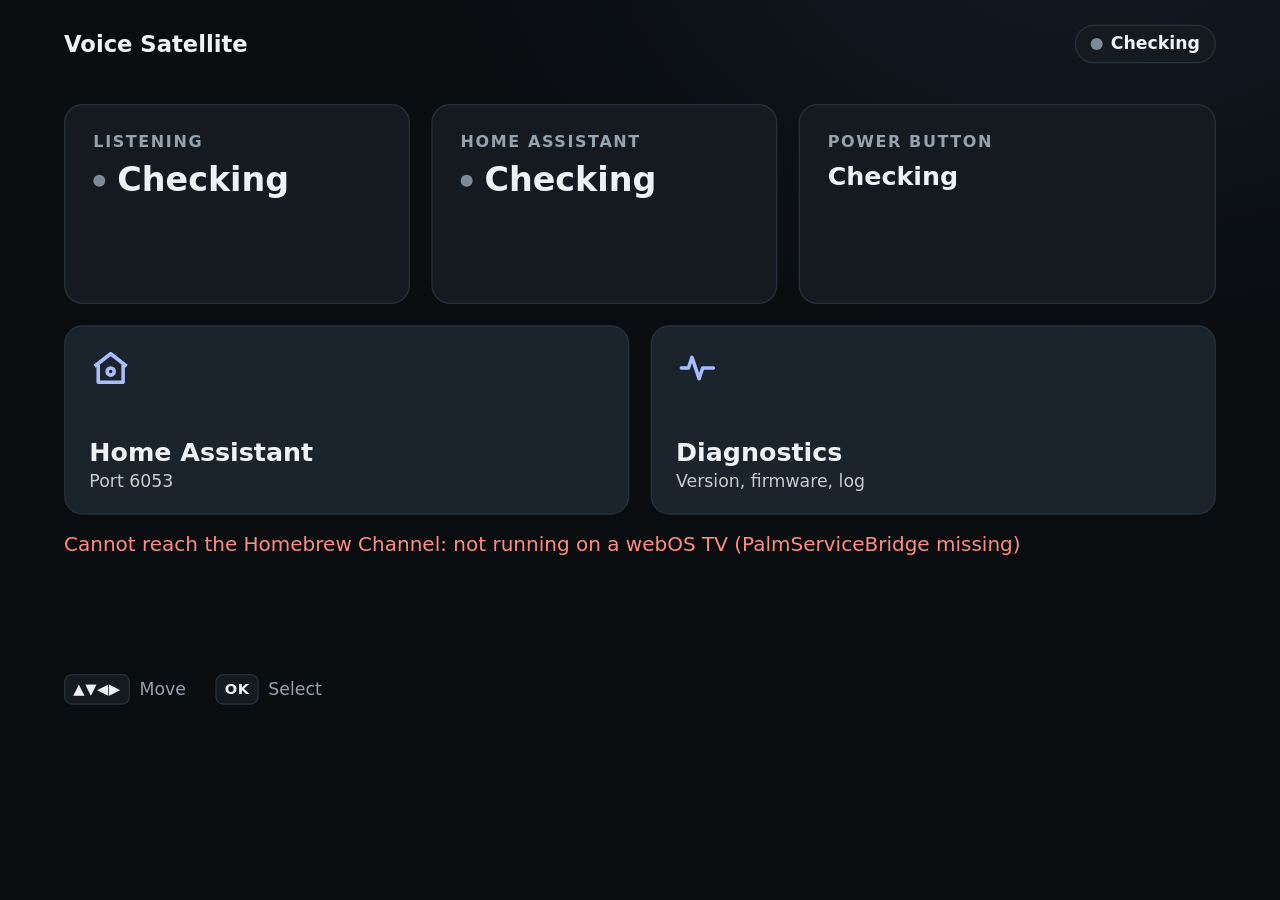
<file: packaging/webos/app/index.html>
<!doctype html>
<html lang="en">
<head>
<meta charset="utf-8">
<title>Voice Satellite</title>
<link rel="stylesheet" href="style.css">
</head>
<body>
<div id="tv" class="tv-screen">
  <header class="tv-top">
    <span class="tv-brand">Voice Satellite</span>
    <span id="crumb" class="tv-crumb"></span>
    <span class="tv-chips">
      <span id="chip-phone" class="chip" hidden><svg viewBox="0 0 24 24" fill="none" stroke="currentColor" stroke-width="2" stroke-linecap="round"><rect x="7" y="2" width="10" height="20" rx="2"/><path d="M11 18h2"/></svg><span id="chip-phone-text">Phone connected</span></span>
      <span id="chip-listen" class="chip"><span id="chip-dot" class="dot"></span><span id="chip-text">Checking</span></span>
    </span>
  </header>

  <div class="tv-body">
    <!-- Home -->
    <section id="home" class="screen">
      <div class="cards3">
        <div id="h-listen-card" class="scard"><div class="sc-label">Listening</div>
          <div class="sc-value"><span id="h-listen-dot" class="dot"></span><span id="h-listen-value">Checking</span></div>
          <div id="h-listen-detail" class="sc-detail"></div></div>
        <div id="h-ha-card" class="scard"><div class="sc-label">Home Assistant</div>
          <div class="sc-value"><span id="h-ha-dot" class="dot"></span><span id="h-ha-value">Checking</span></div>
          <div id="h-ha-detail" class="sc-detail"></div></div>
        <div id="h-power-card" class="scard"><div class="sc-label">Power button</div>
          <div id="h-power-value" class="sc-value sentence">Checking</div>
          <div id="h-power-detail" class="sc-detail"></div></div>
      </div>
      <div id="h-notice" class="notice" hidden aria-live="polite">
        <span id="h-notice-dot" class="dot"></span><span id="h-notice-text" class="notice-text"></span>
        <button id="h-notice-btn" class="btn primary small" hidden></button>
      </div>
      <div class="tiles">
        <button id="h-mic" class="tile">
          <span class="ttop"><span id="h-mic-on" class="ico"><svg viewBox="0 0 24 24" fill="none" stroke="currentColor" stroke-width="2" stroke-linecap="round"><rect x="9" y="3" width="6" height="11" rx="3"/><path d="M5 11a7 7 0 0 0 14 0M12 18v3"/></svg></span><span id="h-mic-off" class="ico"><svg viewBox="0 0 24 24" fill="none" stroke="currentColor" stroke-width="2" stroke-linecap="round"><rect x="9" y="3" width="6" height="11" rx="3"/><path d="M5 11a7 7 0 0 0 14 0M12 18v3M4 4l16 16"/></svg></span><span id="h-mic-pill" class="pill">On</span></span>
          <span class="tile-text"><span class="tile-t">Microphone</span><span id="h-mic-sub" class="tile-s">OK turns it off</span></span>
        </button>
        <button id="h-voice" class="tile">
          <span class="ttop"><svg viewBox="0 0 24 24" fill="none" stroke="currentColor" stroke-width="2" stroke-linecap="round"><path d="M12 3v8"/><path d="M6.3 6.8a8 8 0 1 0 11.4 0"/></svg></span>
          <span class="tile-text"><span class="tile-t">Voice and power</span><span class="tile-s">Always Ready, Hi LG, Keep listening</span></span>
        </button>
        <button id="h-sound" class="tile">
          <span class="ttop"><svg viewBox="0 0 24 24" fill="none" stroke="currentColor" stroke-width="2" stroke-linecap="round" stroke-linejoin="round"><path d="M4 9h4l5-4v14l-5-4H4z"/><path d="M16.5 8.5a5 5 0 0 1 0 7"/><path d="M19 6a8.5 8.5 0 0 1 0 12"/></svg></span>
          <span class="tile-text"><span class="tile-t">Sound</span><span id="h-sound-sub" class="tile-s">Echo cancellation, music</span></span>
        </button>
        <button id="h-ha" class="tile">
          <span class="ttop"><svg viewBox="0 0 24 24" fill="none" stroke="currentColor" stroke-width="2" stroke-linejoin="round"><path d="M3 11l9-7 9 7"/><path d="M5 10v10h14V10"/><circle cx="12" cy="14" r="2"/></svg></span>
          <span class="tile-text"><span class="tile-t">Home Assistant</span><span id="h-ha-sub" class="tile-s">Port 6053</span></span>
        </button>
        <button id="h-diag" class="tile">
          <span class="ttop"><svg viewBox="0 0 24 24" fill="none" stroke="currentColor" stroke-width="2" stroke-linecap="round" stroke-linejoin="round"><path d="M3 12h4l2-6 4 12 2-6h6"/></svg></span>
          <span class="tile-text"><span class="tile-t">Diagnostics</span><span id="h-diag-sub" class="tile-s">Version, firmware, log</span></span>
        </button>
      </div>
      <p id="h-msg" class="msg" aria-live="polite"></p>
    </section>

    <!-- Voice and power -->
    <section id="voice" class="screen" hidden>
      <div class="vgrid">
        <div class="vrows">
          <button id="v-row-ar" class="vrow" role="switch" aria-checked="false">
            <span class="vr-label">Always Ready<span class="vr-tag">LG</span></span>
            <span id="v-ar-state" class="vr-state muted">Checking...</span><span id="v-ar-sw" class="sw na"></span>
            <span class="vr-sub">LG's setting. After the power button the TV waits in a light standby instead of suspending, so the satellite keeps hearing you. Uses more standby power.</span>
            <span id="v-ar-confirm" class="vr-confirm" hidden><span id="v-ar-confirm-text"></span><span class="bar"><i></i></span></span>
          </button>
          <button id="v-row-hl" class="vrow" role="switch" aria-checked="false">
            <span class="vr-label">Hi LG<span class="vr-tag">LG</span></span>
            <span id="v-hl-state" class="vr-state muted">Checking...</span><span id="v-hl-sw" class="sw na"></span>
            <span class="vr-sub">LG's own voice assistant. When it is on, the satellite may not be able to use the microphone.</span>
            <span id="v-hl-confirm" class="vr-confirm" hidden><span id="v-hl-confirm-text"></span><span class="bar"><i></i></span></span>
          </button>
          <button id="v-row-keep" class="vrow" role="switch" aria-checked="false">
            <span class="vr-label">Keep listening<span class="vr-tag">Satellite</span></span>
            <span id="v-keep-state" class="vr-state muted">Checking...</span><span id="v-keep-sw" class="sw na"></span>
            <span class="vr-sub">A satellite setting. After the power button the satellite turns the TV back on with the screen dark. You can still talk to it and hear replies. Press power again for the picture.</span>
            <span id="v-keep-confirm" class="vr-confirm" hidden><span id="v-keep-confirm-text"></span><span class="bar"><i></i></span></span>
          </button>
          <div class="btnrow vfoot"><button id="v-refresh" class="btn">Refresh</button><p id="v-message" class="msg" aria-live="polite"></p></div>
        </div>
        <div class="vside">
          <div class="outcome" aria-live="polite">
            <div class="sc-label">What the power button does</div>
            <div id="v-headline" class="oc-head">Checking...</div>
            <div id="v-detail" class="oc-detail"></div>
            <div class="oc-listen"><span id="v-listen-dot" class="dot"></span><span id="v-listening"></span></div>
            <div id="v-notes" class="oc-notes"></div>
          </div>
          <div id="v-hint" class="vhint" hidden>
            <p id="v-hint-text"></p>
            <button id="v-hint-btn" class="btn" hidden>Turn on Always Ready</button>
          </div>
          <p id="v-warning" class="help"></p>
        </div>
      </div>
    </section>

    <!-- Sound: echo cancellation, music and the remote mic button (config keys; a change restarts the daemon) -->
    <section id="sound" class="screen" hidden>
      <div class="vgrid">
        <div class="vrows">
          <button id="s-row-aec" class="vrow" role="switch" aria-checked="false">
            <span class="vr-label">Echo cancellation<span class="vr-tag">Satellite</span></span>
            <span id="s-aec-state" class="vr-state muted">Checking...</span><span id="s-aec-sw" class="sw na"></span>
            <span class="vr-sub">Lets the TV hear you while it plays sound. Uses a little more CPU.</span>
            <span id="s-aec-confirm" class="vr-confirm" hidden><span id="s-aec-confirm-text"></span><span class="bar"><i></i></span></span>
          </button>
          <button id="s-row-music" class="vrow" role="switch" aria-checked="false">
            <span class="vr-label">Music<span class="vr-tag">Satellite</span></span>
            <span id="s-music-state" class="vr-state muted">Checking...</span><span id="s-music-sw" class="sw na"></span>
            <span class="vr-sub">Lets Home Assistant or Music Assistant play music on this TV. Experimental.</span>
            <span id="s-music-confirm" class="vr-confirm" hidden><span id="s-music-confirm-text"></span><span class="bar"><i></i></span></span>
          </button>
          <button id="s-row-mic" class="vrow" role="switch" aria-checked="false">
            <span class="vr-label">Remote mic button &#8594; Home Assistant<span class="vr-tag">Satellite</span></span>
            <span id="s-mic-state" class="vr-state muted">Checking...</span><span id="s-mic-sw" class="sw na"></span>
            <span class="vr-sub">Replaces LG's voice assistant on the mic button while on. On verified TVs the key never reaches LG (no toast); elsewhere LG's toast "not supported" may appear.</span>
            <span id="s-mic-confirm" class="vr-confirm" hidden><span id="s-mic-confirm-text"></span><span class="bar"><i></i></span></span>
          </button>
          <button id="s-row-overlay" class="vrow" role="switch" aria-checked="false">
            <span class="vr-label">On-screen assistant<span class="vr-tag">Satellite</span></span>
            <span id="s-overlay-state" class="vr-state muted">Checking...</span><span id="s-overlay-sw" class="sw na"></span>
            <span class="vr-sub">Shows listening, what you said and the answer in a small panel over the picture. No sound. Off by default for now.</span>
            <span id="s-overlay-confirm" class="vr-confirm" hidden><span id="s-overlay-confirm-text"></span><span class="bar"><i></i></span></span>
          </button>
          <p id="s-msg" class="msg" aria-live="polite"></p>
        </div>
        <div class="vside">
          <div class="outcome">
            <div class="sc-label">Applying a change</div>
            <div id="s-note-head" class="oc-head">A change restarts the voice service briefly.</div>
            <div id="s-note-detail" class="oc-detail">The satellite stops listening for a few seconds, then Home Assistant reconnects by itself. An open phone setup session ends.</div>
          </div>
          <p id="s-warning" class="help"></p>
        </div>
      </div>
    </section>

    <!-- Home Assistant -->
    <section id="ha" class="screen" hidden>
      <div class="hagrid">
        <div class="ha-status">
          <div id="ha-head" class="ha-head"><span id="ha-dot" class="dot"></span><span id="ha-value">Checking</span></div>
          <p id="ha-sub" class="ha-sub"></p>
          <div id="ha-count" class="count" hidden><span id="ha-count-time" class="big-count">10:00</span><span>left to pair</span></div>
          <div class="addr"><div class="k">Address</div><div class="k">Port</div><div id="ha-addr" class="v">unknown</div><div id="ha-port" class="v">6053</div></div>
          <p id="ha-steps" class="ha-small"></p>
          <p id="ha-msg" class="msg" aria-live="polite"></p>
        </div>
        <div class="actcol">
          <button id="a-pair" class="act lead"><svg viewBox="0 0 24 24" fill="none" stroke="currentColor" stroke-width="2" stroke-linecap="round"><path d="M10 14a4 4 0 0 0 6 0l3-3a4 4 0 0 0-6-6l-1 1"/><path d="M14 10a4 4 0 0 0-6 0l-3 3a4 4 0 0 0 6 6l1-1"/></svg><span class="act-t">Start pairing</span><span id="a-pair-sub" class="act-s">Opens for 10 minutes</span></button>
          <button id="a-phone" class="act"><svg viewBox="0 0 24 24" fill="none" stroke="currentColor" stroke-width="2" stroke-linecap="round"><rect x="7" y="2" width="10" height="20" rx="2"/><path d="M11 18h2"/></svg><span id="a-phone-t" class="act-t">Set up with your phone</span><span id="a-phone-sub" class="act-s">Shows a code to scan</span></button>
          <button id="a-reset" class="act" data-confirm="1"><svg viewBox="0 0 24 24" fill="none" stroke="currentColor" stroke-width="2" stroke-linecap="round"><path d="M4 4v6h6"/><path d="M4.5 15a8 8 0 1 0 1.9-8.3L4 10"/></svg><span id="a-reset-t" class="act-t">Reset pairing</span><span id="a-reset-sub" class="act-s">Unpairs this TV</span></button>
          <button id="a-endphone" class="act" hidden><svg viewBox="0 0 24 24" fill="none" stroke="currentColor" stroke-width="2" stroke-linecap="round"><rect x="7" y="2" width="10" height="20" rx="2"/><path d="M11 18h2"/></svg><span class="act-t">End phone session</span><span id="a-endphone-sub" class="act-s"></span></button>
        </div>
      </div>
    </section>

    <!-- Home Assistant / Phone setup (QR) -->
    <section id="setup" class="screen" hidden>
      <div class="qrview">
        <div id="q-box" class="qr-wrap">
          <canvas id="q-qr" width="552" height="552"></canvas>
          <div id="q-used" class="qr-used" hidden>Code used.<br>It works only once.</div>
          <div id="q-noqr" class="qr-used" hidden></div>
        </div>
        <div class="qr-side">
          <h2>Set up with your phone</h2>
          <ol class="steps"><li>Scan the code with the phone camera.</li><li>Change settings on the phone.</li><li>Press OK here to allow each change.</li></ol>
          <div id="q-urlbox" class="url">Or open <code id="q-url"></code><br>The phone must be on the same network as the TV.</div>
          <div id="q-count" class="count" hidden><span>Code closes in</span><span id="q-time" class="big-count">10:00</span></div>
          <div id="q-conn" class="ok-line" hidden></div>
          <p id="q-other" class="warn-line" hidden></p>
          <p id="q-hint" class="warn-line" hidden></p>
          <p id="q-state" class="state-line" aria-live="polite"></p>
          <div class="btnrow"><button id="q-done" class="btn primary">Done</button><button id="q-again" class="btn" hidden>Start again</button></div>
        </div>
      </div>
    </section>

    <!-- Diagnostics -->
    <section id="diag" class="screen" hidden>
      <div class="dgrid">
        <div>
          <div class="facts">
            <div class="fact"><div class="k">Version</div><div id="d-version" class="v">?</div></div>
            <div class="fact"><div class="k">Firmware</div><div class="v"><span id="d-fw">?</span><span id="d-fw-tag" class="tag idle" hidden></span></div></div>
            <div class="fact"><div class="k">Microphone check</div><div class="v"><span id="d-check-tag" class="tag idle">Not run</span><span id="d-check-text"></span></div></div>
            <div class="fact"><div class="k">Service</div><div id="d-service" class="v">?</div></div>
            <div class="fact"><div class="k">Device</div><div id="d-device" class="v">?</div></div>
            <div class="fact"><div class="k">TV</div><div id="d-tv" class="v">?</div></div>
          </div>
          <div class="log-k">Recent log</div>
          <pre id="d-log" class="log">(no log yet)</pre>
        </div>
        <div class="actcol">
          <button id="d-check" class="act"><svg viewBox="0 0 24 24" fill="none" stroke="currentColor" stroke-width="2" stroke-linecap="round"><rect x="9" y="3" width="6" height="11" rx="3"/><path d="M5 11a7 7 0 0 0 14 0M12 18v3"/></svg><span class="act-t">Re-run microphone check</span><span class="act-s">About 10 seconds, nothing is recorded</span></button>
          <button id="d-report" class="act"><svg viewBox="0 0 24 24" fill="none" stroke="currentColor" stroke-width="2" stroke-linejoin="round"><path d="M6 3h9l4 4v14H6z"/><path d="M9 12h7M9 16h7M9 8h4"/></svg><span class="act-t">Report compatibility</span><span class="act-s">Shows a code for GitHub</span></button>
          <button id="d-ack" class="act" hidden><svg viewBox="0 0 24 24" fill="none" stroke="currentColor" stroke-width="2" stroke-linecap="round"><path d="M5 12l4 4 10-10"/></svg><span class="act-t">Acknowledge firmware</span><span class="act-s">It works on this firmware</span></button>
          <button id="d-more" class="act"><svg viewBox="0 0 24 24" fill="currentColor"><circle cx="5" cy="12" r="2"/><circle cx="12" cy="12" r="2"/><circle cx="19" cy="12" r="2"/></svg><span class="act-t">More actions</span><span class="act-s">Stop, start at boot, remove</span></button>
          <p id="d-compat" class="help" hidden></p>
          <p id="d-msg" class="msg" aria-live="polite"></p>
        </div>
      </div>
    </section>

    <!-- Diagnostics / Report compatibility -->
    <section id="report" class="screen" hidden>
      <div class="qrview">
        <div class="qr-wrap"><canvas id="r-qr" width="552" height="552"></canvas></div>
        <div class="qr-side">
          <h2>Report compatibility</h2>
          <p id="r-title" class="ha-sub"></p>
          <p class="ha-sub">Scan with your phone. GitHub opens a new issue with this report filled in. You read it and press Submit. Nothing is sent from the TV. No serial number, address, name, key, audio or transcript.</p>
          <pre id="r-text" class="report-text"></pre>
          <p id="r-url" class="url-small"></p>
          <p id="r-error" class="bad-line"></p>
          <div class="btnrow"><button id="r-back" class="btn primary">Done</button></div>
        </div>
      </div>
    </section>

    <!-- Diagnostics / More actions -->
    <section id="more" class="screen" hidden>
      <div class="dgrid">
        <div class="actcol">
          <button id="x-stop" class="act plain"><span class="act-t">Stop the satellite</span><span class="act-s">One press. Start it again here.</span></button>
          <button id="x-start" class="act plain"><span class="act-t">Start the satellite</span><span class="act-s">One press</span></button>
          <button id="x-boot-on" class="act plain"><span class="act-t">Start at boot: turn on</span><span class="act-s">One press</span></button>
          <button id="x-boot-off" class="act plain"><span class="act-t">Start at boot: turn off</span><span class="act-s">One press</span></button>
          <button id="x-crash" class="act plain"><span class="act-t">Clear crash-loop marker</span><span class="act-s">One press</span></button>
          <button id="x-uninstall" class="act plain" data-confirm="1"><span id="x-uninstall-t" class="act-t">Remove service (keep settings)</span><span id="x-uninstall-sub" class="act-s">Asks twice</span></button>
          <button id="x-purge" class="act plain" data-confirm="1"><span id="x-purge-t" class="act-t">Remove service and all data</span><span id="x-purge-sub" class="act-s">Asks twice</span></button>
        </div>
        <div>
          <p class="help">Rarely needed actions live here, away from Home. Back returns to Diagnostics.</p>
          <p id="x-msg" class="msg" aria-live="polite"></p>
        </div>
      </div>
    </section>
  </div>

  <footer class="tv-keys">
    <span><span class="cap">&#9650;&#9660;&#9664;&#9654;</span>Move</span>
    <span><span class="cap">OK</span><span id="key-ok">Select</span></span>
    <span id="key-back-box" hidden><span class="cap">BACK</span><span id="key-back">Home</span></span>
  </footer>

  <!-- A request from the phone (docs/design/phone-setup.md section 7) -->
  <div id="overlay" class="tv-modal" hidden>
    <div class="modal-card" role="alertdialog" aria-label="Request from a phone">
      <div class="mc-from"><svg viewBox="0 0 24 24" fill="none" stroke="currentColor" stroke-width="2" stroke-linecap="round"><rect x="7" y="2" width="10" height="20" rx="2"/><path d="M11 18h2"/></svg><span id="m-from">Phone wants to:</span></div>
      <div id="m-what" class="mc-what"></div>
      <div id="m-detail" class="mc-detail"></div>
      <div class="mc-keys">Press OK to allow, Back to refuse.</div>
      <div class="mc-row"><button id="m-allow" class="btn primary">Allow</button><button id="m-refuse" class="btn">Refuse</button><span class="mc-time">Refused by itself in <span id="m-time">1:00</span></span></div>
    </div>
  </div>
</div>

<script src="qrcodegen.js"></script>
<script src="voicepower.js"></script>
<script src="app.js"></script>
</body>
</html>
</file>
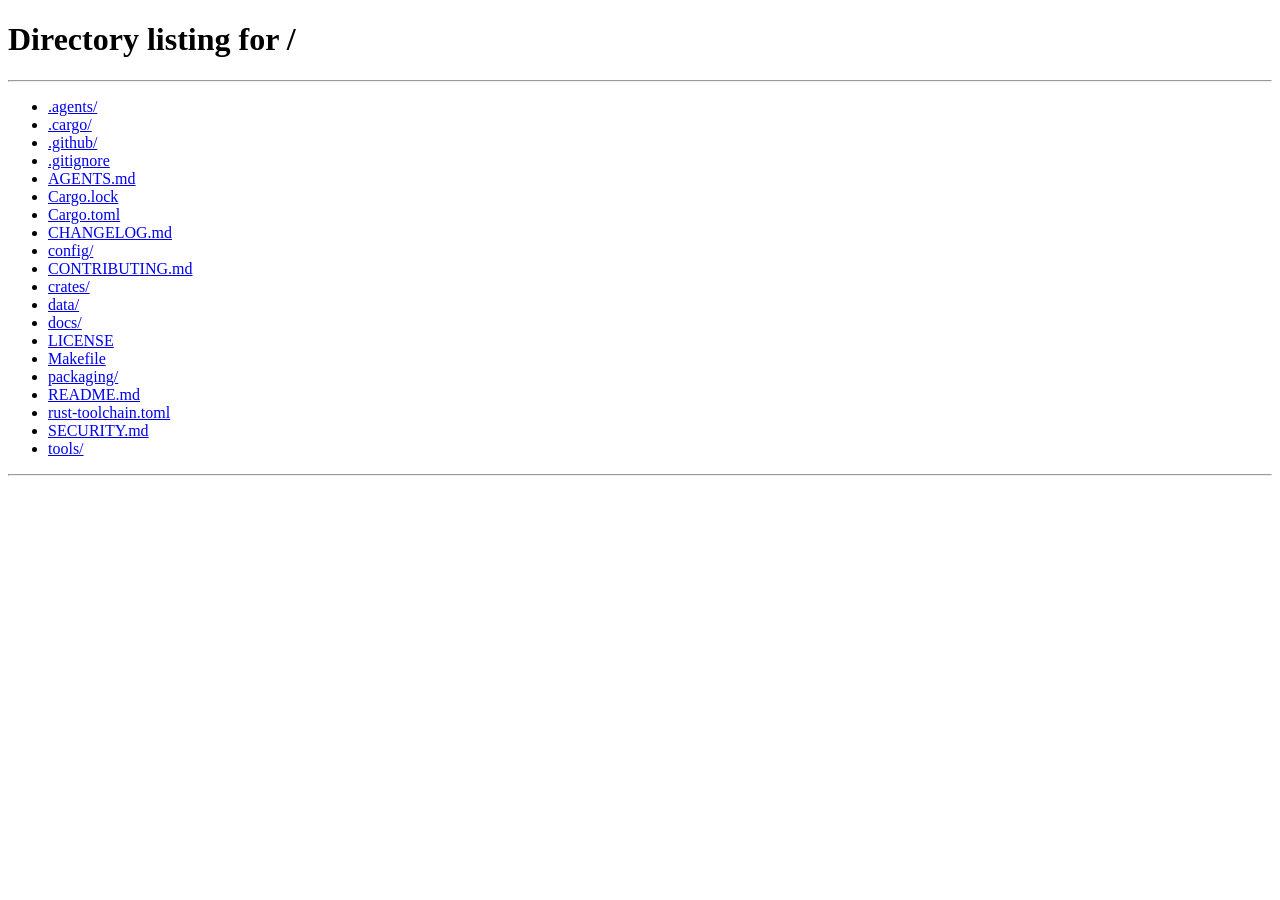
<file: crates/setup-server/assets/continue.html>
<!doctype html>
<html lang="en">
<head>
<meta charset="utf-8">
<meta name="viewport" content="width=device-width, initial-scale=1">
<meta name="color-scheme" content="dark light">
<meta name="referrer" content="no-referrer">
<meta http-equiv="refresh" content="0; url=/">
<title>Voice Satellite setup</title>
<link rel="icon" href="data:,">
</head>
<body>
<h1>Connected to the TV</h1>
<p><a href="/">Continue</a></p>
</body>
</html>
</file>
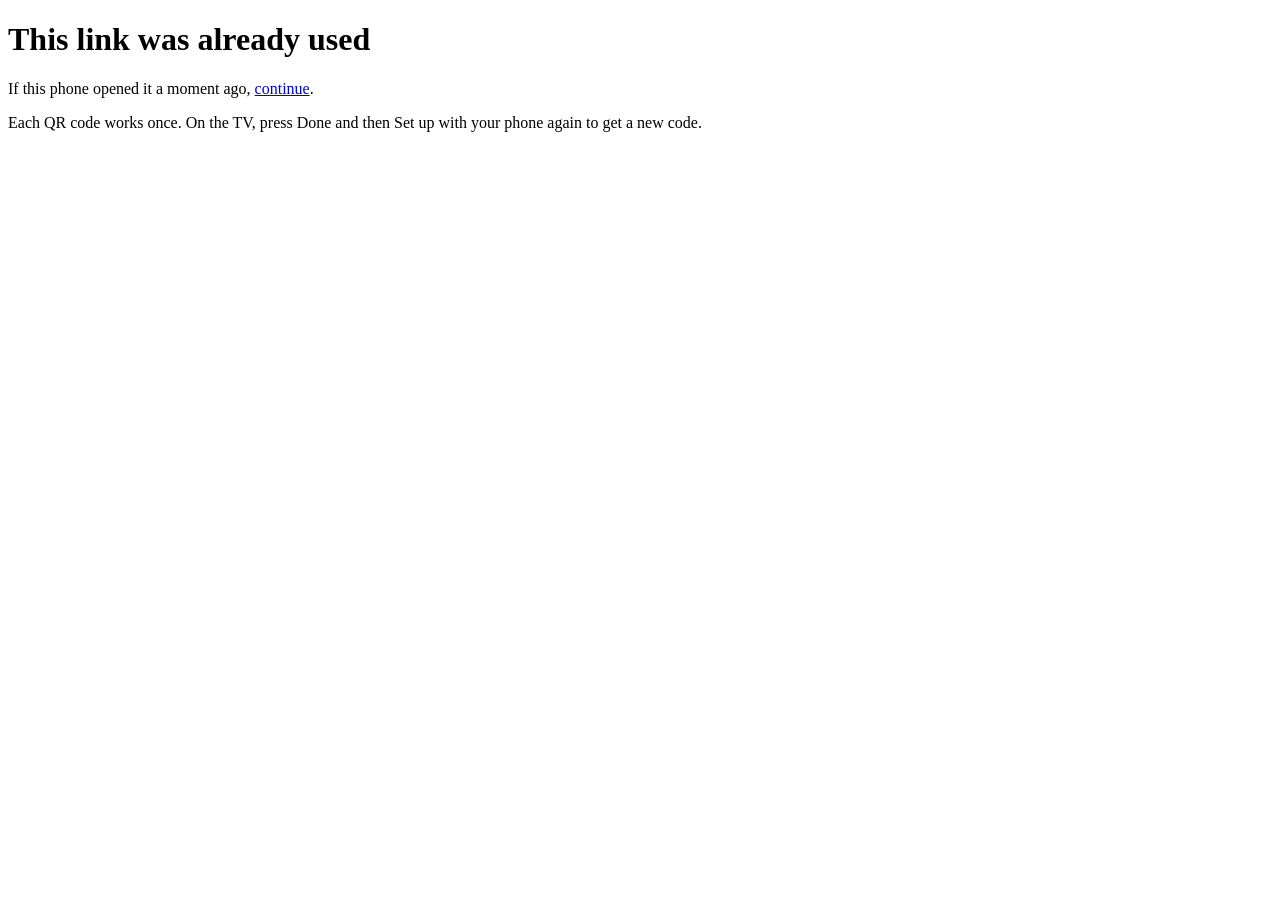
<file: crates/setup-server/assets/link-used.html>
<!doctype html>
<html lang="en">
<head>
<meta charset="utf-8">
<meta name="viewport" content="width=device-width, initial-scale=1">
<meta name="referrer" content="no-referrer">
<title>Link already used</title>
<link rel="icon" href="data:,">
</head>
<body>
<h1>This link was already used</h1>
<p>If this phone opened it a moment ago, <a href="/">continue</a>.</p>
<p>Each QR code works once. On the TV, press Done and then Set up with your phone again to get a new code.</p>
</body>
</html>
</file>
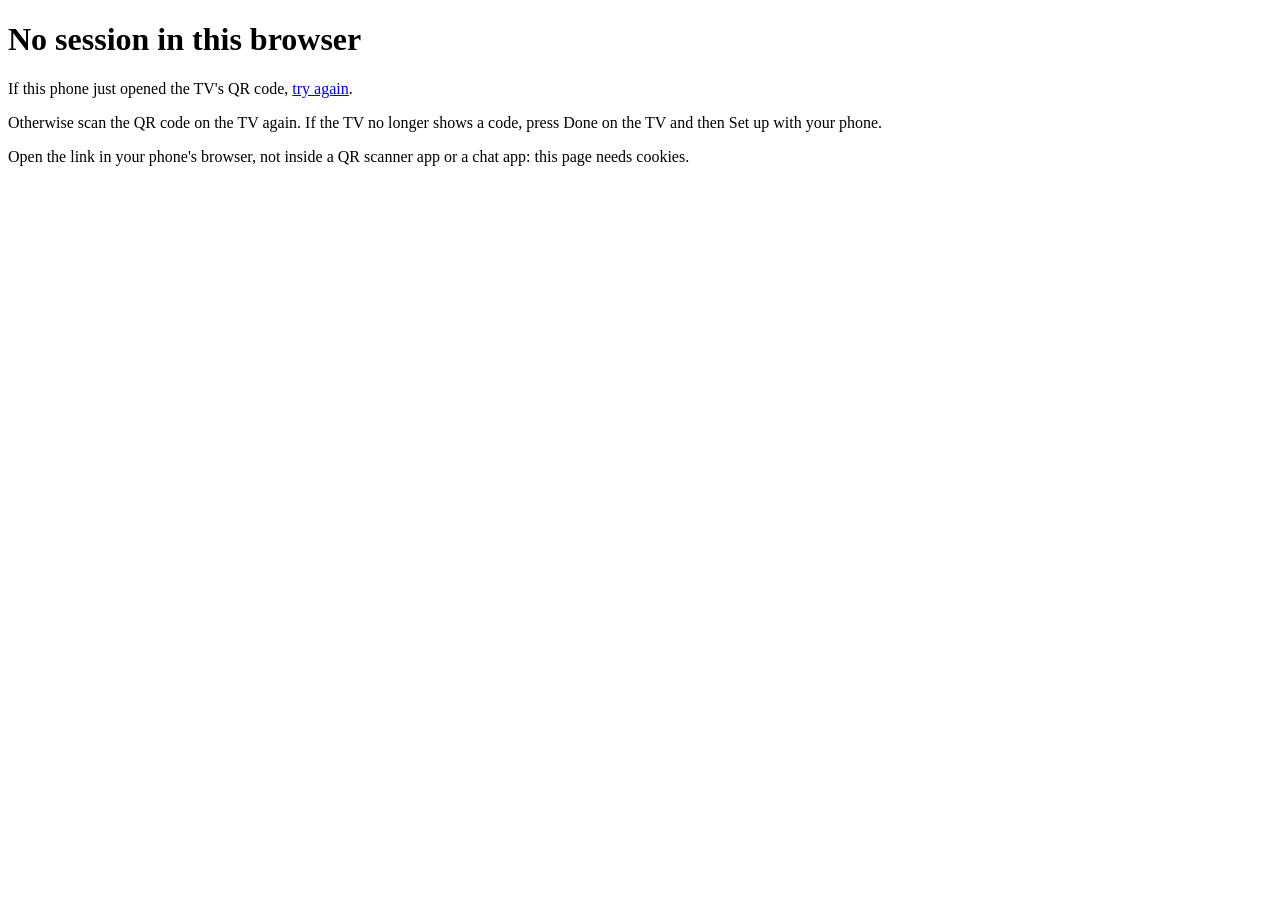
<file: crates/setup-server/assets/no-session.html>
<!doctype html>
<html lang="en">
<head>
<meta charset="utf-8">
<meta name="viewport" content="width=device-width, initial-scale=1">
<meta name="referrer" content="no-referrer">
<title>No session</title>
<link rel="icon" href="data:,">
</head>
<body>
<h1>No session in this browser</h1>
<p>If this phone just opened the TV's QR code, <a href="/">try again</a>.</p>
<p>Otherwise scan the QR code on the TV again. If the TV no longer shows a code, press Done on the TV and then Set up with your phone.</p>
<p>Open the link in your phone's browser, not inside a QR scanner app or a chat app: this page needs cookies.</p>
</body>
</html>
</file>
<file: packaging/webos/app/style.css>
/*
 * Voice Satellite TV app, "Calm dark" design (owner choice, 2026-11-05).
 * Drawn for a 1920x1080 page; app.js scales the stage when the web runtime
 * reports another width (1280x720 on some models).
 *
 * The tokens below are shared with the phone setup page (same names).
 * Fonts: no network on the TV and no font file is vendored (a font is a
 * third-party binary; LG's own UI font is already on the TV), so the stack
 * starts with LG's system font and falls back to common sans fonts.
 */
:root {
  --t-bg: #0A0D10; --t-bg-glow: #121A24; --t-card: #141A20; --t-card2: #1B232C; --t-line: #26303A;
  --t-fg: #EEF2F5; --t-muted: #95A2AF; --t-accent: #A8BEFF; --t-on-accent: #0A0D10;
  --t-focus: #FFFFFF; --t-focus-glow: rgba(168, 190, 255, 0.22);
  --t-ok: #63D3A3; --t-warn: #F2C46C; --t-bad: #FF8C82; --t-idle: #7D8A97;
  --t-font: "LG Smart UI", "Museo Sans", "Atkinson Hyperlegible Next", "Atkinson Hyperlegible", "Roboto", "Noto Sans", "DejaVu Sans", sans-serif;
  --t-mono: "IBM Plex Mono", "DejaVu Sans Mono", "Liberation Mono", monospace;
  --t-radius: 28px;
  --t-overlay: rgba(4, 6, 8, 0.82);
}
* { box-sizing: border-box; }
html, body { margin: 0; width: 100%; height: 100%; overflow: hidden; background: var(--t-bg); color: var(--t-fg); }
[hidden] { display: none !important; }

.tv-screen {
  position: absolute; left: 0; top: 0; width: 1920px; height: 1080px; overflow: hidden;
  transform-origin: 0 0;
  background: radial-gradient(1400px 900px at 85% -10%, var(--t-bg-glow), var(--t-bg) 70%);
  color: var(--t-fg); font-family: var(--t-font); font-size: 32px; line-height: 1.3;
  display: flex; flex-direction: column;
}
button { font: inherit; color: inherit; text-align: left; cursor: pointer; margin: 0; }

/* top bar, body, key hints */
.tv-top { height: 132px; padding: 0 96px; display: flex; align-items: center; flex: 0 0 auto; }
.tv-brand { font-size: 34px; font-weight: 700; }
.tv-crumb { font-size: 34px; color: var(--t-muted); margin-left: 28px; }
.tv-chips { margin-left: auto; display: flex; }
.chip { display: inline-flex; align-items: center; padding: 10px 22px; margin-left: 16px; border-radius: 999px; background: var(--t-card); border: 2px solid var(--t-line); font-size: 26px; font-weight: 700; }
.chip svg { width: 28px; height: 28px; margin-right: 12px; }
.chip .dot { margin-right: 12px; }
.tv-body { flex: 1 1 auto; padding: 24px 96px 0; position: relative; min-height: 0; }
.tv-keys { height: 92px; flex: 0 0 auto; padding: 0 96px; display: flex; align-items: center; color: var(--t-muted); font-size: 26px; }
.tv-keys > span { display: inline-flex; align-items: center; margin-right: 44px; }
.cap { display: inline-flex; align-items: center; justify-content: center; min-width: 58px; height: 46px; padding: 0 12px; margin-right: 14px; border-radius: 12px; border: 2px solid var(--t-line); background: var(--t-card); color: var(--t-fg); font-weight: 700; font-size: 22px; letter-spacing: 0.04em; }

/* dots and tones */
.dot { width: 18px; height: 18px; border-radius: 50%; background: var(--t-idle); flex: 0 0 auto; display: inline-block; }
.tone-ok .dot, .dot.ok { background: var(--t-ok); }
.tone-warn .dot, .dot.warn { background: var(--t-warn); }
.tone-bad .dot, .dot.bad { background: var(--t-bad); }
.tone-accent .dot, .dot.accent { background: var(--t-accent); }
.dot.live { animation: pulse 2.2s ease-out infinite; }
@keyframes pulse { 0% { box-shadow: 0 0 0 0 rgba(99, 211, 163, 0.55); } 80%, 100% { box-shadow: 0 0 0 16px rgba(99, 211, 163, 0); } }

/* focus: the remote's highlight, strong on every focusable element */
.tile, .act, .vrow, .btn { transition: transform 0.12s ease, box-shadow 0.12s ease; }
.tile:focus, .act:focus, .vrow:focus, .btn:focus {
  outline: 6px solid var(--t-focus); outline-offset: 6px; box-shadow: 0 0 0 22px var(--t-focus-glow); transform: scale(1.02);
}
.is-disabled { opacity: 0.55; }

/* Home */
.cards3 { display: flex; }
.scard { flex: 1 1 0; background: var(--t-card); border: 2px solid var(--t-line); border-radius: var(--t-radius); padding: 40px 42px 44px; min-height: 300px; min-width: 0; margin-right: 32px; }
.scard:last-child { margin-right: 0; flex-grow: 1.25; }
.sc-label { font-size: 24px; text-transform: uppercase; letter-spacing: 0.1em; color: var(--t-muted); font-weight: 700; }
.sc-value { font-size: 50px; font-weight: 700; line-height: 1.1; display: flex; align-items: center; margin-top: 14px; }
.sc-value .dot { margin-right: 18px; }
.sc-value.sentence { font-size: 38px; line-height: 1.2; display: block; }
.sc-detail { font-size: 28px; color: var(--t-muted); line-height: 1.35; margin-top: 14px; }
.notice { margin-top: 28px; display: flex; align-items: center; font-size: 28px; padding: 18px 28px; border-radius: 18px; background: var(--t-card); border: 2px solid var(--t-line); }
.notice .dot { margin-right: 18px; }
.notice-text { flex: 1 1 auto; }
.notice .btn { margin-left: 28px; flex: 0 0 auto; }
.tiles { margin-top: 32px; display: flex; }
.tile { flex: 1 1 0; min-width: 0; height: 284px; margin-right: 32px; border-radius: var(--t-radius); padding: 30px 36px; display: flex; flex-direction: column; justify-content: space-between; background: var(--t-card2); color: var(--t-fg); border: 2px solid var(--t-line); }
.tile:last-child { margin-right: 0; }
.tile svg { width: 64px; height: 64px; color: var(--t-accent); }
.ico { display: inline-block; }
.ttop { display: flex; justify-content: space-between; align-items: flex-start; }
.tile-text { display: block; }
.tile-t { display: block; font-size: 38px; font-weight: 700; line-height: 1.1; }
.tile-s { display: block; font-size: 26px; opacity: 0.82; margin-top: 6px; }
.pill { font-size: 24px; font-weight: 800; padding: 6px 18px; border-radius: 999px; background: var(--t-card); color: var(--t-fg); border: 2px solid var(--t-line); }
.pill.off { color: var(--t-warn); }
.msg { margin: 24px 0 0; font-size: 30px; min-height: 40px; }
.msg.ok { color: var(--t-ok); } .msg.warn { color: var(--t-warn); } .msg.bad { color: var(--t-bad); }

/* Voice and power */
.vgrid { display: flex; align-items: flex-start; }
.vrows { width: 1060px; flex: 0 0 auto; margin-right: 56px; }
.vrow { display: block; width: 100%; position: relative; background: var(--t-card); border: 2px solid var(--t-line); border-radius: var(--t-radius); padding: 22px 32px; margin-bottom: 18px; }
.vr-label { display: block; font-size: 36px; font-weight: 700; padding-right: 330px; }
.vr-tag { font-size: 20px; font-weight: 800; letter-spacing: 0.08em; text-transform: uppercase; padding: 4px 12px; margin-left: 16px; border-radius: 8px; border: 2px solid var(--t-line); color: var(--t-muted); vertical-align: middle; }
.vr-state { position: absolute; right: 164px; top: 28px; font-size: 32px; font-weight: 700; text-align: right; white-space: nowrap; }
.vr-state.warn { color: var(--t-warn); } .vr-state.bad { color: var(--t-bad); } .vr-state.muted { color: var(--t-muted); } .vr-state.armed { color: var(--t-accent); }
.vr-sub { display: block; font-size: 24px; color: var(--t-muted); line-height: 1.3; margin-top: 6px; }
.vr-confirm { display: block; margin-top: 14px; padding: 16px 22px; border-radius: 18px; background: var(--t-card2); font-size: 26px; line-height: 1.35; }
.bar { display: block; margin-top: 14px; height: 8px; border-radius: 4px; background: var(--t-line); overflow: hidden; }
.bar i { display: block; height: 100%; background: var(--t-accent); transform-origin: left; animation: drain 5s linear forwards; }
@keyframes drain { from { transform: scaleX(1); } to { transform: scaleX(0); } }
.sw { position: absolute; right: 32px; top: 22px; width: 104px; height: 56px; border-radius: 999px; background: var(--t-line); }
.sw::after { content: ""; position: absolute; top: 6px; left: 6px; width: 44px; height: 44px; border-radius: 50%; background: var(--t-muted); transition: left 0.15s; }
.sw.on { background: var(--t-accent); }
.sw.on::after { left: 54px; background: var(--t-on-accent); }
.sw.mixed::after { left: 30px; }
.sw.na { opacity: 0.35; }
.vside { flex: 1 1 auto; min-width: 0; }
.outcome { background: var(--t-card); border: 2px solid var(--t-line); border-radius: var(--t-radius); padding: 34px 38px; }
.oc-head { font-size: 40px; font-weight: 700; line-height: 1.2; margin-top: 16px; }
.oc-detail { font-size: 28px; color: var(--t-muted); margin-top: 16px; }
.oc-listen { font-size: 29px; display: flex; align-items: baseline; padding-top: 16px; margin-top: 16px; border-top: 2px solid var(--t-line); }
.oc-listen .dot { margin-right: 16px; }
.oc-notes { font-size: 25px; color: var(--t-warn); white-space: pre-line; margin-top: 12px; }
.vhint { margin: 22px 0 0; padding: 20px 28px; border-radius: var(--t-radius); background: var(--t-card2); border: 2px solid var(--t-warn); }
.vhint p { font-size: 28px; line-height: 1.35; margin: 0 0 16px; }
.vhint .btn { margin-right: 0; }
.help { font-size: 27px; color: var(--t-muted); line-height: 1.4; padding: 0 6px; margin: 28px 0 0; min-height: 120px; }

/* buttons */
.btn { display: inline-flex; align-items: center; padding: 20px 38px; margin-right: 24px; border-radius: 999px; background: var(--t-card); border: 2px solid var(--t-line); font-size: 32px; font-weight: 700; color: var(--t-fg); }
.btn.primary { background: var(--t-accent); color: var(--t-on-accent); border-color: var(--t-accent); }
.btn.small { padding: 12px 28px; font-size: 28px; margin-right: 0; }
.btnrow { display: flex; flex-wrap: wrap; margin-top: 4px; }
.vfoot { flex-wrap: nowrap; align-items: center; }
.vfoot .btn { flex: 0 0 auto; }
.vfoot .msg { margin: 0; flex: 1 1 auto; min-width: 0; font-size: 28px; }

/* Home Assistant */
.hagrid { display: flex; align-items: flex-start; }
.ha-status { flex: 1 1 auto; min-width: 0; margin-right: 56px; }
.ha-head { font-size: 58px; font-weight: 700; display: flex; align-items: center; }
.ha-head .dot { width: 26px; height: 26px; margin-right: 22px; }
.ha-sub { font-size: 30px; color: var(--t-muted); max-width: 30em; margin: 14px 0 0; }
.addr { margin-top: 30px; display: inline-grid; grid-template-columns: auto auto; grid-column-gap: 72px; grid-row-gap: 6px; background: var(--t-card); border: 2px solid var(--t-line); border-radius: var(--t-radius); padding: 30px 40px; }
.addr .k { font-size: 23px; text-transform: uppercase; letter-spacing: 0.1em; color: var(--t-muted); font-weight: 700; }
.addr .v { font-family: var(--t-mono); font-size: 64px; font-weight: 500; }
.ha-small { margin: 22px 0 0; font-size: 26px; color: var(--t-muted); max-width: 34em; }
.big-count { font-family: var(--t-mono); font-weight: 500; color: var(--t-accent); }
.count { font-size: 30px; display: flex; align-items: baseline; margin-top: 12px; }
.count > span { margin-right: 18px; }
.count .big-count { font-size: 64px; }
.actcol { width: 640px; flex: 0 0 auto; }
.act { display: block; width: 100%; position: relative; background: var(--t-card); border: 2px solid var(--t-line); border-radius: var(--t-radius); padding: 28px 34px 28px 114px; margin-bottom: 22px; color: var(--t-fg); }
.act svg { position: absolute; left: 34px; top: 50%; margin-top: -26px; width: 52px; height: 52px; color: var(--t-accent); }
.act-t { display: block; font-size: 34px; font-weight: 700; }
.act-s { display: block; font-size: 24px; color: var(--t-muted); margin-top: 6px; }
.act.plain { padding-left: 34px; }
.act.armed { border-color: var(--t-warn); }
.act.armed .act-s { color: var(--t-warn); }
.act.lead { background: var(--t-accent); color: var(--t-on-accent); border-color: var(--t-accent); }
.act.lead svg, .act.lead .act-s { color: var(--t-on-accent); }

/* QR screens */
.qrview { display: flex; align-items: center; height: 100%; padding-bottom: 40px; }
.qr-wrap { position: relative; width: 600px; height: 600px; flex: 0 0 auto; margin-right: 72px; background: #FFFFFF; border-radius: 28px; padding: 24px; }
.qr-wrap canvas { display: block; width: 552px; height: 552px; image-rendering: pixelated; }
.qr-wrap.used canvas, .qr-wrap.empty canvas { opacity: 0.12; }
.qr-used { position: absolute; left: 0; top: 0; right: 0; bottom: 0; display: flex; align-items: center; justify-content: center; text-align: center; font-size: 40px; font-weight: 800; color: #101317; padding: 40px; }
.qr-side { flex: 1 1 auto; min-width: 0; }
.qr-side > * { margin: 0 0 24px; }
.qr-side h2 { font-size: 56px; font-weight: 700; }
.steps { padding: 0; list-style: none; counter-reset: s; }
.steps li { font-size: 31px; counter-increment: s; margin-bottom: 14px; }
.steps li::before { content: counter(s); display: inline-block; width: 48px; height: 48px; line-height: 44px; text-align: center; margin-right: 20px; border-radius: 50%; background: var(--t-card2); border: 2px solid var(--t-line); font-size: 24px; font-weight: 800; }
.url { font-size: 26px; color: var(--t-muted); }
.url code { font-family: var(--t-mono); color: var(--t-fg); font-size: 27px; word-break: break-all; }
.ok-line { font-size: 30px; color: var(--t-ok); }
.warn-line { font-size: 27px; color: var(--t-warn); }
.bad-line { font-size: 27px; color: var(--t-bad); }
.bad-line:empty, .state-line:empty { display: none; }
.state-line { font-size: 30px; }
.report-text { font-family: var(--t-mono); font-size: 20px; color: var(--t-fg); background: var(--t-card2); border-radius: 18px; padding: 16px 22px; max-height: 300px; overflow-y: auto; white-space: pre-wrap; word-break: break-all; }
.url-small { font-family: var(--t-mono); font-size: 18px; color: var(--t-muted); word-break: break-all; max-height: 2.8em; overflow: hidden; }

/* Diagnostics */
.dgrid { display: flex; align-items: flex-start; }
.dgrid > :first-child { flex: 1 1 auto; min-width: 0; margin-right: 56px; }
.dgrid > .actcol:first-child { flex: 0 0 auto; width: 760px; }
.facts { background: var(--t-card); border: 2px solid var(--t-line); border-radius: var(--t-radius); padding: 8px 38px; }
.fact { display: flex; padding: 16px 0; border-bottom: 2px solid var(--t-line); align-items: baseline; }
.fact:last-child { border-bottom: 0; }
.fact .k { width: 320px; flex: 0 0 auto; font-size: 27px; color: var(--t-muted); }
.fact .v { flex: 1 1 auto; min-width: 0; font-size: 30px; font-weight: 600; }
.tag { font-size: 23px; font-weight: 800; padding: 4px 16px; margin: 0 16px; border-radius: 999px; border: 2px solid currentColor; }
.tag.ok { color: var(--t-ok); } .tag.warn { color: var(--t-warn); } .tag.bad { color: var(--t-bad); } .tag.idle { color: var(--t-muted); }
#d-check-tag { margin-left: 0; }
.log-k { font-size: 23px; text-transform: uppercase; letter-spacing: 0.1em; color: var(--t-muted); font-weight: 700; margin-top: 26px; }
.log { margin: 12px 0 0; background: var(--t-card2); border-radius: 18px; padding: 18px 28px; font-family: var(--t-mono); font-size: 20px; line-height: 1.5; color: var(--t-muted); white-space: pre; overflow: hidden; max-height: 7.8em; }

/* the phone request overlay */
.tv-modal { position: absolute; left: 0; top: 0; right: 0; bottom: 0; background: var(--t-overlay); display: flex; align-items: center; justify-content: center; z-index: 10; }
.modal-card { width: 1200px; background: var(--t-card); border: 2px solid var(--t-line); border-radius: 36px; padding: 56px 64px; box-shadow: 0 40px 120px rgba(0, 0, 0, 0.5); }
.modal-card > div { margin-bottom: 24px; }
.modal-card > div:last-child { margin-bottom: 0; }
.mc-from { font-size: 30px; color: var(--t-muted); display: flex; align-items: center; }
.mc-from svg { width: 40px; height: 40px; color: var(--t-accent); margin-right: 16px; }
.mc-what { font-size: 60px; font-weight: 700; line-height: 1.1; }
.mc-detail { font-size: 28px; color: var(--t-muted); line-height: 1.4; }
.mc-keys { font-size: 30px; }
.mc-row { display: flex; align-items: center; }
.mc-time { font-size: 24px; color: var(--t-muted); margin-left: auto; }

@media (prefers-reduced-motion: reduce) {
  .tile, .act, .vrow, .btn { transition: none; }
  .tile:focus, .act:focus, .vrow:focus, .btn:focus { transform: none; }
  .dot.live, .bar i { animation: none; }
}
</file>
